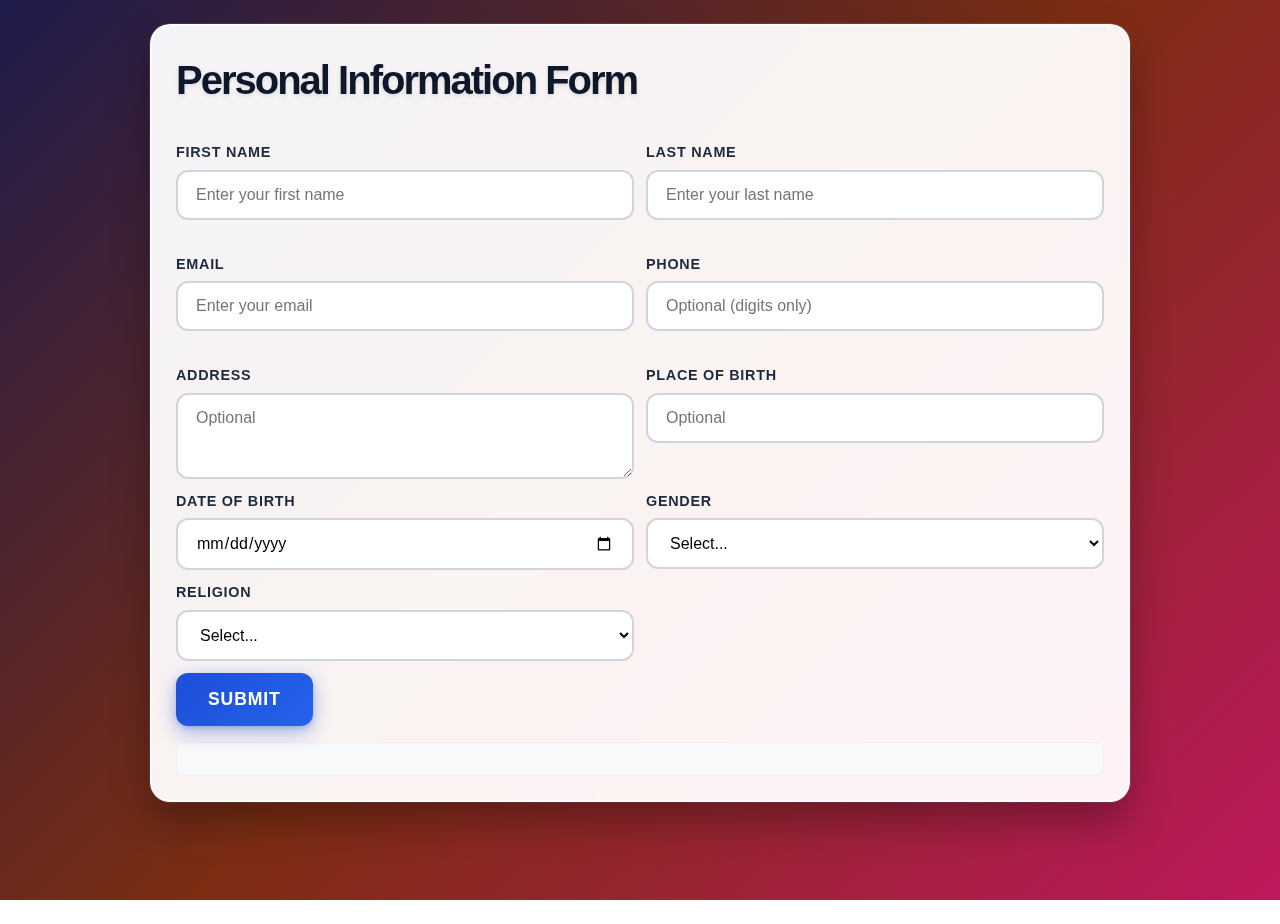
<file: index.html>
<!DOCTYPE html>
<html lang="en">
<head>
  <meta charset="UTF-8">
  <meta name="viewport" content="width=device-width, initial-scale=1.0">
  <title>Simple Form</title>
  <link rel="stylesheet" href="styles.css">
</head>
<body>
  <main class="container">
    <h1>Personal Information Form</h1>

    <form id="contact-form" novalidate>
      <div class="field">
        <label for="firstName">First Name</label>
        <input type="text" id="firstName" name="firstName" placeholder="Enter your first name" required>
        <small class="error" id="firstNameError"></small>
      </div>

      <div class="field">
        <label for="lastName">Last Name</label>
        <input type="text" id="lastName" name="lastName" placeholder="Enter your last name" required>
        <small class="error" id="lastNameError"></small>
      </div>

      <div class="field">
        <label for="email">Email</label>
        <input type="email" id="email" name="email" placeholder="Enter your email" required>
        <small class="error" id="emailError"></small>
      </div>

      <div class="field">
        <label for="phone">Phone</label>
        <input type="tel" id="phone" name="phone" placeholder="Optional (digits only)">
        <small class="error" id="phoneError"></small>
      </div>

      <div class="field">
        <label for="address">Address</label>
        <textarea id="address" name="address" rows="3" placeholder="Optional"></textarea>
      </div>

      <div class="field">
        <label for="placeOfBirth">Place of Birth</label>
        <input type="text" id="placeOfBirth" name="placeOfBirth" placeholder="Optional">
      </div>

      <div class="field">
        <label for="dateOfBirth">Date of Birth</label>
        <input type="date" id="dateOfBirth" name="dateOfBirth">
      </div>

      <div class="field">
        <label for="gender">Gender</label>
        <select id="gender" name="gender">
          <option value="">Select...</option>
          <option>Male</option>
          <option>Female</option>
          <option>Non-binary</option>
          <option>Prefer not to say</option>
        </select>
      </div>

      <div class="field">
        <label for="religion">Religion</label>
        <select id="religion" name="religion">
          <option value="">Select...</option>
          <option>Christianity</option>
          <option>Islam</option>
          <option>Hinduism</option>
          <option>Buddhism</option>
          <option>Judaism</option>
          <option>Other</option>
          <option>Prefer not to say</option>
        </select>
      </div>

      <button type="submit" class="submit">Submit</button>
    </form>

    <section id="output" aria-live="polite" class="output"></section>
  </main>

  <script src="script.js"></script>
  </body>
  </html>
</file>
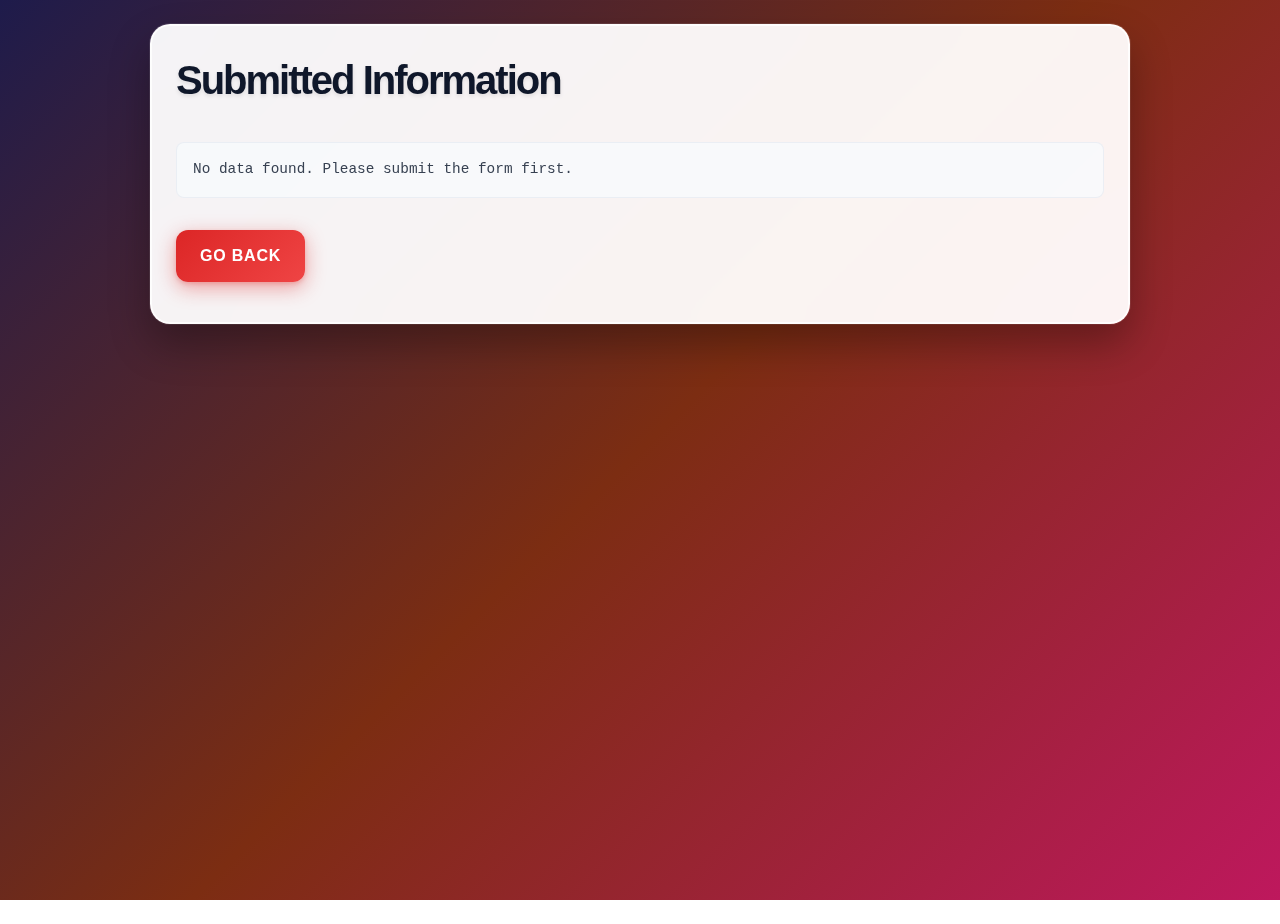
<file: results.html>
<!DOCTYPE html>
<html lang="en">
<head>
  <meta charset="UTF-8">
  <meta name="viewport" content="width=device-width, initial-scale=1.0">
  <title>Form Results</title>
  <link rel="stylesheet" href="styles.css">
</head>
<body>
  <main class="container">
    <h1>Submitted Information</h1>
    <section id="render" class="output"></section>
    <p><a href="index.html" class="btn-back">Go back</a></p>
  </main>
  <script src="results.js"></script>
</body>
</html>
</file>
<file: styles.css>
* { box-sizing: border-box; }
html, body { height: 100%; }
body { font-family: 'Inter', 'SF Pro Display', -apple-system, BlinkMacSystemFont, 'Segoe UI', Roboto, 'Helvetica Neue', Arial, sans-serif; margin: 0; background: linear-gradient(135deg, #1e1b4b 0%, #7c2d12 50%, #be185d 100%); background-attachment: fixed; color: #111; min-height: 100vh; font-weight: 500; line-height: 1.5; }
.container { max-width: 980px; margin: 24px auto; padding: 24px; background: rgba(255, 255, 255, 0.95); border: 2px solid rgba(255, 255, 255, 0.8); border-radius: 20px; backdrop-filter: blur(20px) saturate(150%); -webkit-backdrop-filter: blur(20px) saturate(150%); box-shadow: 0 20px 40px rgba(0, 0, 0, 0.3), 0 0 0 1px rgba(255, 255, 255, 0.1); }
h1 { font-size: 2.5rem; margin: 0 0 32px; font-weight: 800; letter-spacing: -0.05em; color: #0f172a; text-shadow: 0 2px 4px rgba(0, 0, 0, 0.1); }
form { display: grid; gap: 12px; grid-template-columns: repeat(12, minmax(0, 1fr)); align-items: start; }
.field { display: grid; gap: 6px; grid-column: span 6; }
@media (max-width: 700px) { .field { grid-column: span 12; } }
label { font-weight: 700; font-size: 0.9rem; color: #1e293b; letter-spacing: 0.05em; text-transform: uppercase; }
input, textarea { width: 100%; padding: 14px 18px; border: 2px solid #d1d5db; border-radius: 12px; font-size: 1rem; font-family: inherit; font-weight: 500; transition: all 0.3s ease; background: #fff; }
input:focus, textarea:focus { outline: none; border-color: #1d4ed8; box-shadow: 0 0 0 4px rgba(29, 78, 216, 0.2), 0 4px 12px rgba(29, 78, 216, 0.15); }
select { width: 100%; padding: 14px 18px; border: 2px solid #d1d5db; border-radius: 12px; font-size: 1rem; background: #fff; font-family: inherit; font-weight: 500; transition: all 0.3s ease; }
select:focus { outline: none; border-color: #1d4ed8; box-shadow: 0 0 0 4px rgba(29, 78, 216, 0.2), 0 4px 12px rgba(29, 78, 216, 0.15); }
input.error, textarea.error { border-color: #ef4444; background: #fef2f2; }
small.error { color: #b91c1c; min-height: 16px; display: block; }
button { padding: 16px 32px; background: linear-gradient(135deg, #1d4ed8 0%, #2563eb 100%); color: #fff; border: none; border-radius: 12px; font-weight: 700; font-size: 1.1rem; cursor: pointer; transition: all 0.3s ease; box-shadow: 0 6px 20px rgba(29, 78, 216, 0.4), 0 2px 4px rgba(29, 78, 216, 0.2); text-transform: uppercase; letter-spacing: 0.05em; }
button:hover { background: linear-gradient(135deg, #1e40af 0%, #1d4ed8 100%); transform: translateY(-2px); box-shadow: 0 10px 30px rgba(29, 78, 216, 0.5), 0 4px 8px rgba(29, 78, 216, 0.3); }
.submit { grid-column: span 12; justify-self: start; }
.output { margin-top: 16px; padding: 16px; background: rgba(248, 250, 252, 0.8); border: 1px solid rgba(226, 232, 240, 0.6); border-radius: 8px; white-space: pre-wrap; font-family: 'SF Mono', 'Monaco', 'Inconsolata', 'Roboto Mono', monospace; font-size: 0.9rem; line-height: 1.5; color: #374151; }

.btn-back { display: inline-block; margin-top: 16px; padding: 14px 24px; border-radius: 12px; background: linear-gradient(135deg, #dc2626 0%, #ef4444 100%); color: #fff; text-decoration: none; font-weight: 700; font-size: 1rem; transition: all 0.3s ease; box-shadow: 0 6px 20px rgba(220, 38, 38, 0.4), 0 2px 4px rgba(220, 38, 38, 0.2); text-transform: uppercase; letter-spacing: 0.05em; }
.btn-back:hover { background: linear-gradient(135deg, #b91c1c 0%, #dc2626 100%); transform: translateY(-2px); box-shadow: 0 10px 30px rgba(220, 38, 38, 0.5), 0 4px 8px rgba(220, 38, 38, 0.3); }
.btn-back:active { transform: translateY(0); box-shadow: 0 2px 8px rgba(29, 78, 216, 0.35); }
</file>
